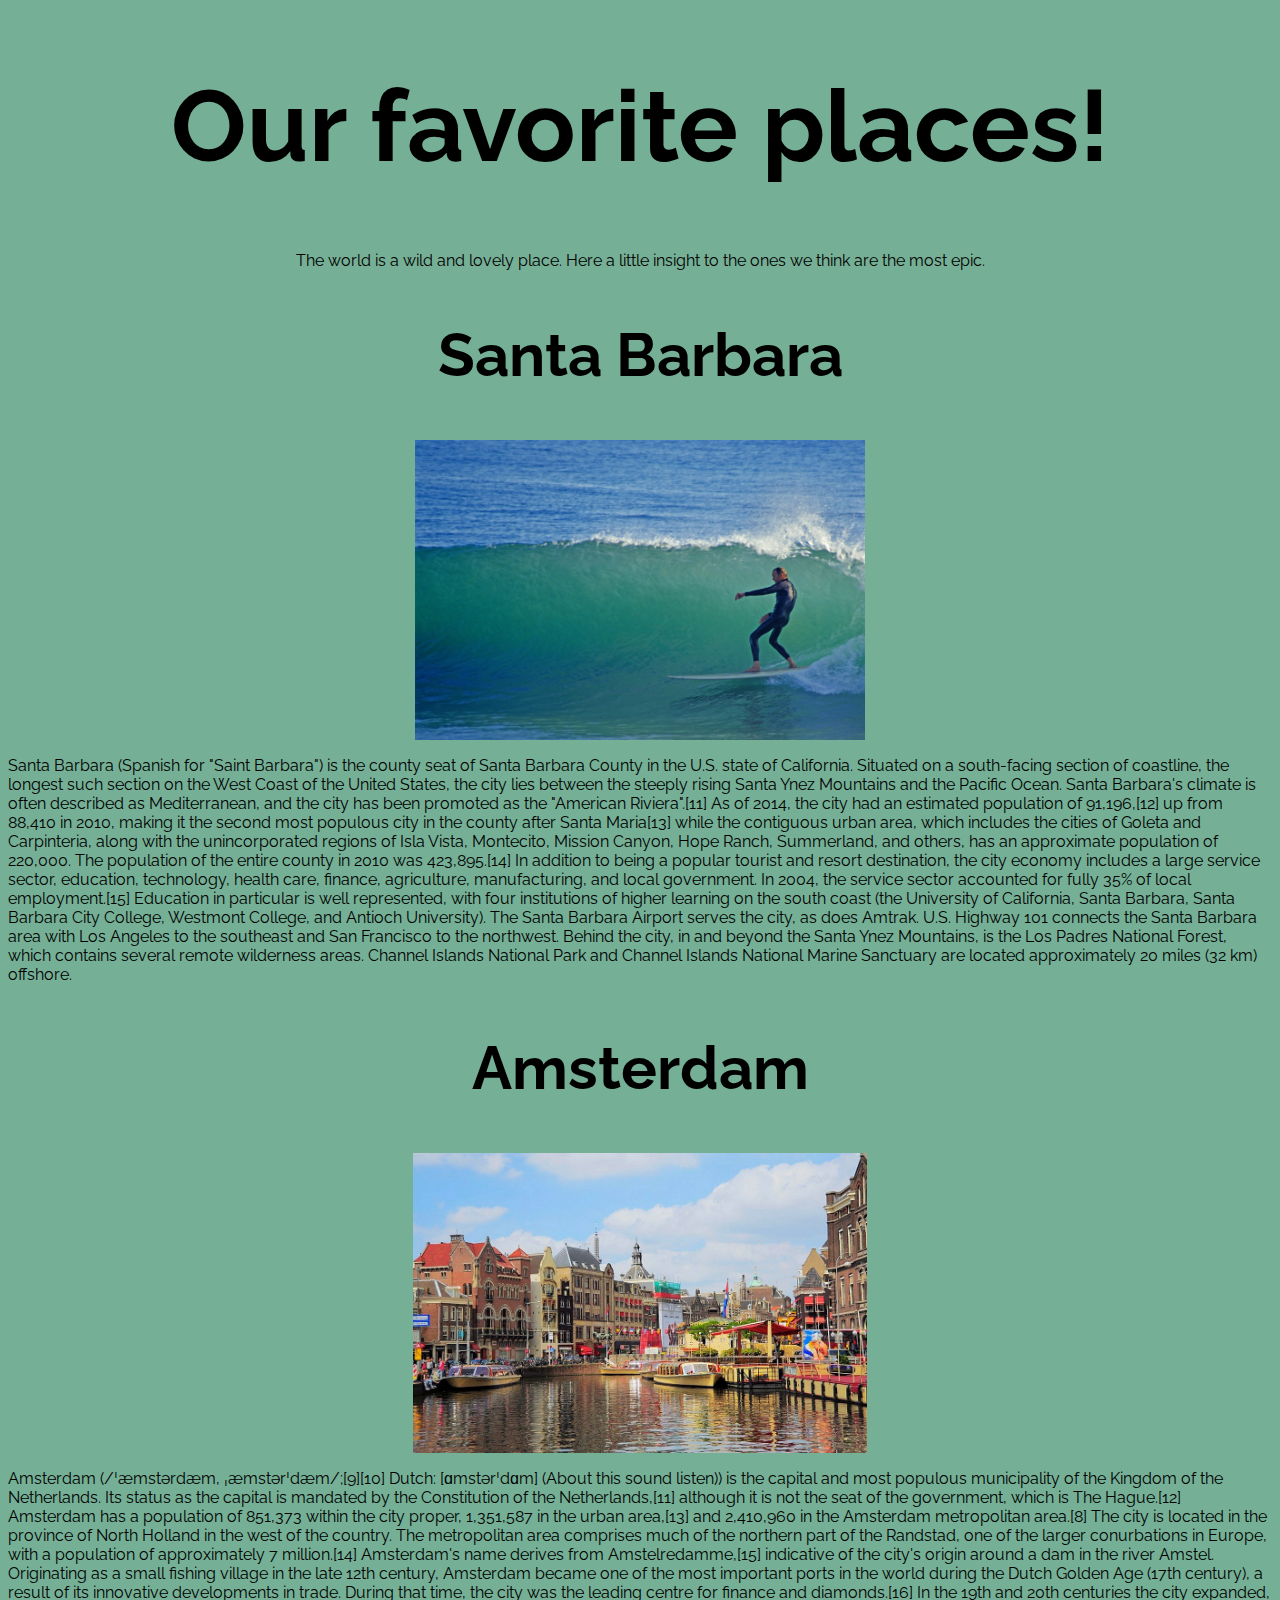
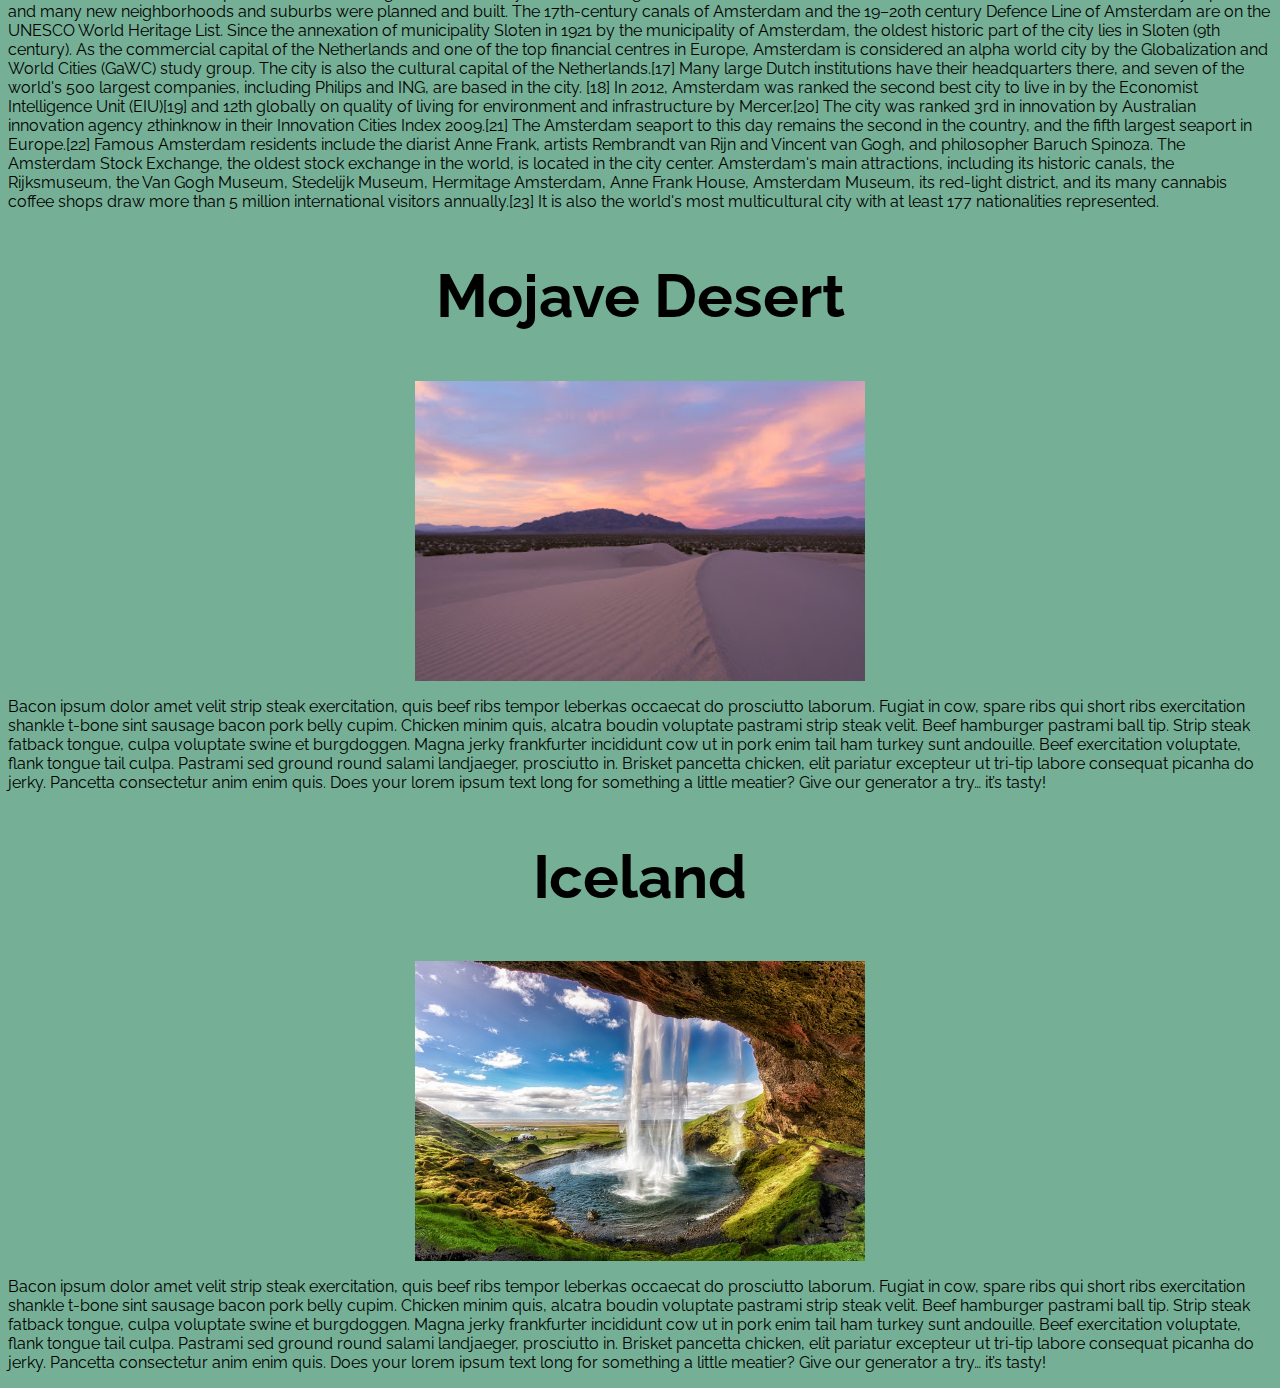
<file: index.html>
<!DOCTYPE html>
<html>
  <head>
    <link rel="stylesheet" href="css/styles2.css" type="text/css">
    <meta charset="utf-8">
    <title>Favorite Places</title>
  </head>
  <body>
    <h1>Our favorite places!</h1>
    <div>
      <p>The world is a wild and lovely place. Here a little insight
         to the ones we think are the most epic.</p>
    </div>
    <h2>Santa Barbara</h2>
    <img src="img/rincon.jpg" alt="Man surfing">
    <p>Santa Barbara (Spanish for "Saint Barbara") is the county seat of Santa
      Barbara County in the U.S. state of California. Situated on a south-facing
       section of coastline, the longest such section on the West Coast of the
       United States, the city lies between the steeply rising Santa Ynez
       Mountains and the Pacific Ocean. Santa Barbara's climate is often
       described as Mediterranean, and the city has been promoted as the
       "American Riviera".[11] As of 2014, the city had an estimated population
       of 91,196,[12] up from 88,410 in 2010, making it the second most populous
       city in the county after Santa Maria[13] while the contiguous urban area,
       which includes the cities of Goleta and Carpinteria, along with the
       unincorporated regions of Isla Vista, Montecito, Mission Canyon,
       Hope Ranch, Summerland, and others, has an approximate population of
       220,000. The population of the entire county in 2010 was 423,895.[14]

      In addition to being a popular tourist and resort destination, the city
      economy includes a large service sector, education, technology, health
      care, finance, agriculture, manufacturing, and local government. In 2004,
      the service sector accounted for fully 35% of local employment.[15]
      Education in particular is well represented, with four institutions of
      higher learning on the south coast (the University of California, Santa
      Barbara, Santa Barbara City College, Westmont College, and Antioch
      University). The Santa Barbara Airport serves the city, as does Amtrak.
      U.S. Highway 101 connects the Santa Barbara area with Los Angeles to the
      southeast and San Francisco to the northwest. Behind the city, in and
      beyond the Santa Ynez Mountains, is the Los Padres National Forest, which
      contains several remote wilderness areas. Channel Islands National Park
      and Channel Islands National Marine Sanctuary are located approximately
      20 miles (32 km) offshore.</p>

      <h2>Amsterdam</h2>
      <img src="img/Amsterdam.jpg" alt="">
      <p>Amsterdam (/ˈæmstərdæm, ˌæmstərˈdæm/;[9][10] Dutch: [ɑmstərˈdɑm] (About
      this sound listen)) is the capital and most populous municipality of the
      Kingdom of the Netherlands. Its status as the capital is mandated by the
      Constitution of the Netherlands,[11] although it is not the seat of the
      government, which is The Hague.[12] Amsterdam has a population of 851,373
      within the city proper, 1,351,587 in the urban area,[13] and 2,410,960 in
      the Amsterdam metropolitan area.[8] The city is located in the province of
      North Holland in the west of the country. The metropolitan area comprises
      much of the northern part of the Randstad, one of the larger conurbations
      in Europe, with a population of approximately 7 million.[14]

       Amsterdam's name derives from Amstelredamme,[15] indicative of the
      city's origin around a dam in the river Amstel. Originating as a small
      fishing village in the late 12th century, Amsterdam became one of the
      most important ports in the world during the Dutch Golden Age
      (17th century), a result of its innovative developments in trade.
      During that time, the city was the leading centre for finance and
      diamonds.[16] In the 19th and 20th centuries the city expanded, and many
      new neighborhoods and suburbs were planned and built. The 17th-century
      canals of Amsterdam and the 19–20th century Defence Line of Amsterdam
      are on the UNESCO World Heritage List. Since the annexation of
      municipality Sloten in 1921 by the municipality of Amsterdam, the
      oldest historic part of the city lies in Sloten (9th century).

      As the commercial capital of the Netherlands and one of the top
     financial centres in Europe, Amsterdam is considered an alpha world
     city by the Globalization and World Cities (GaWC) study group. The city
     is also the cultural capital of the Netherlands.[17] Many large Dutch
     institutions have their headquarters there, and seven of the world's 500
     largest companies, including Philips and ING, are based in the city.
     [18] In 2012, Amsterdam was ranked the second best city to live in by
     the Economist Intelligence Unit (EIU)[19] and 12th globally on quality
     of living for environment and infrastructure by Mercer.[20] The city
     was ranked 3rd in innovation by Australian innovation agency 2thinknow
     in their Innovation Cities Index 2009.[21] The Amsterdam seaport to
     this day remains the second in the country, and the fifth largest
     seaport in Europe.[22]

     Famous Amsterdam residents include the diarist Anne Frank, artists
     Rembrandt van Rijn and Vincent van Gogh, and philosopher Baruch Spinoza.

     The Amsterdam Stock Exchange, the oldest stock exchange in the world, is
     located in the city center. Amsterdam's main attractions, including its
     historic canals, the Rijksmuseum, the Van Gogh Museum, Stedelijk
     Museum, Hermitage Amsterdam, Anne Frank House, Amsterdam Museum, its
     red-light district, and its many cannabis coffee shops draw more than
     5 million international visitors annually.[23] It is also the world's
     most multicultural city with at least 177 nationalities represented.
   </p>
   <h2>Mojave Desert</h2>
   <img src="img/mojave.jpg" alt="A Photo of the Mojave Desert">
   <p>Bacon ipsum dolor amet velit strip steak exercitation, quis beef ribs
     tempor leberkas occaecat do prosciutto laborum. Fugiat in cow, spare ribs
     qui short ribs exercitation shankle t-bone sint sausage bacon pork belly
     cupim. Chicken minim quis, alcatra boudin voluptate pastrami strip steak
     velit. Beef hamburger pastrami ball tip. Strip steak fatback tongue, culpa
     voluptate swine et burgdoggen. Magna jerky frankfurter incididunt cow ut
     in pork enim tail ham turkey sunt andouille.

     Beef exercitation voluptate, flank tongue tail culpa. Pastrami sed ground round
     salami landjaeger, prosciutto in. Brisket pancetta chicken, elit pariatur
     excepteur ut tri-tip labore consequat picanha do jerky. Pancetta consectetur
     anim enim quis. Does your lorem ipsum text long for something a little meatier?
     Give our generator a try… it’s tasty!
   </p>
   <h2>Iceland</h2>
   <img src="img/Seljalandsfoss.jpg" alt="A photo of a waterfall">
   <p>Bacon ipsum dolor amet velit strip steak exercitation, quis beef ribs
     tempor leberkas occaecat do prosciutto laborum. Fugiat in cow, spare ribs
     qui short ribs exercitation shankle t-bone sint sausage bacon pork belly
     cupim. Chicken minim quis, alcatra boudin voluptate pastrami strip steak
     velit. Beef hamburger pastrami ball tip. Strip steak fatback tongue, culpa
     voluptate swine et burgdoggen. Magna jerky frankfurter incididunt cow ut
     in pork enim tail ham turkey sunt andouille.

     Beef exercitation voluptate, flank tongue tail culpa. Pastrami sed ground round
     salami landjaeger, prosciutto in. Brisket pancetta chicken, elit pariatur
     excepteur ut tri-tip labore consequat picanha do jerky. Pancetta consectetur
     anim enim quis. Does your lorem ipsum text long for something a little meatier?
     Give our generator a try… it’s tasty!
   </p>
  </body>
</html>
</file>
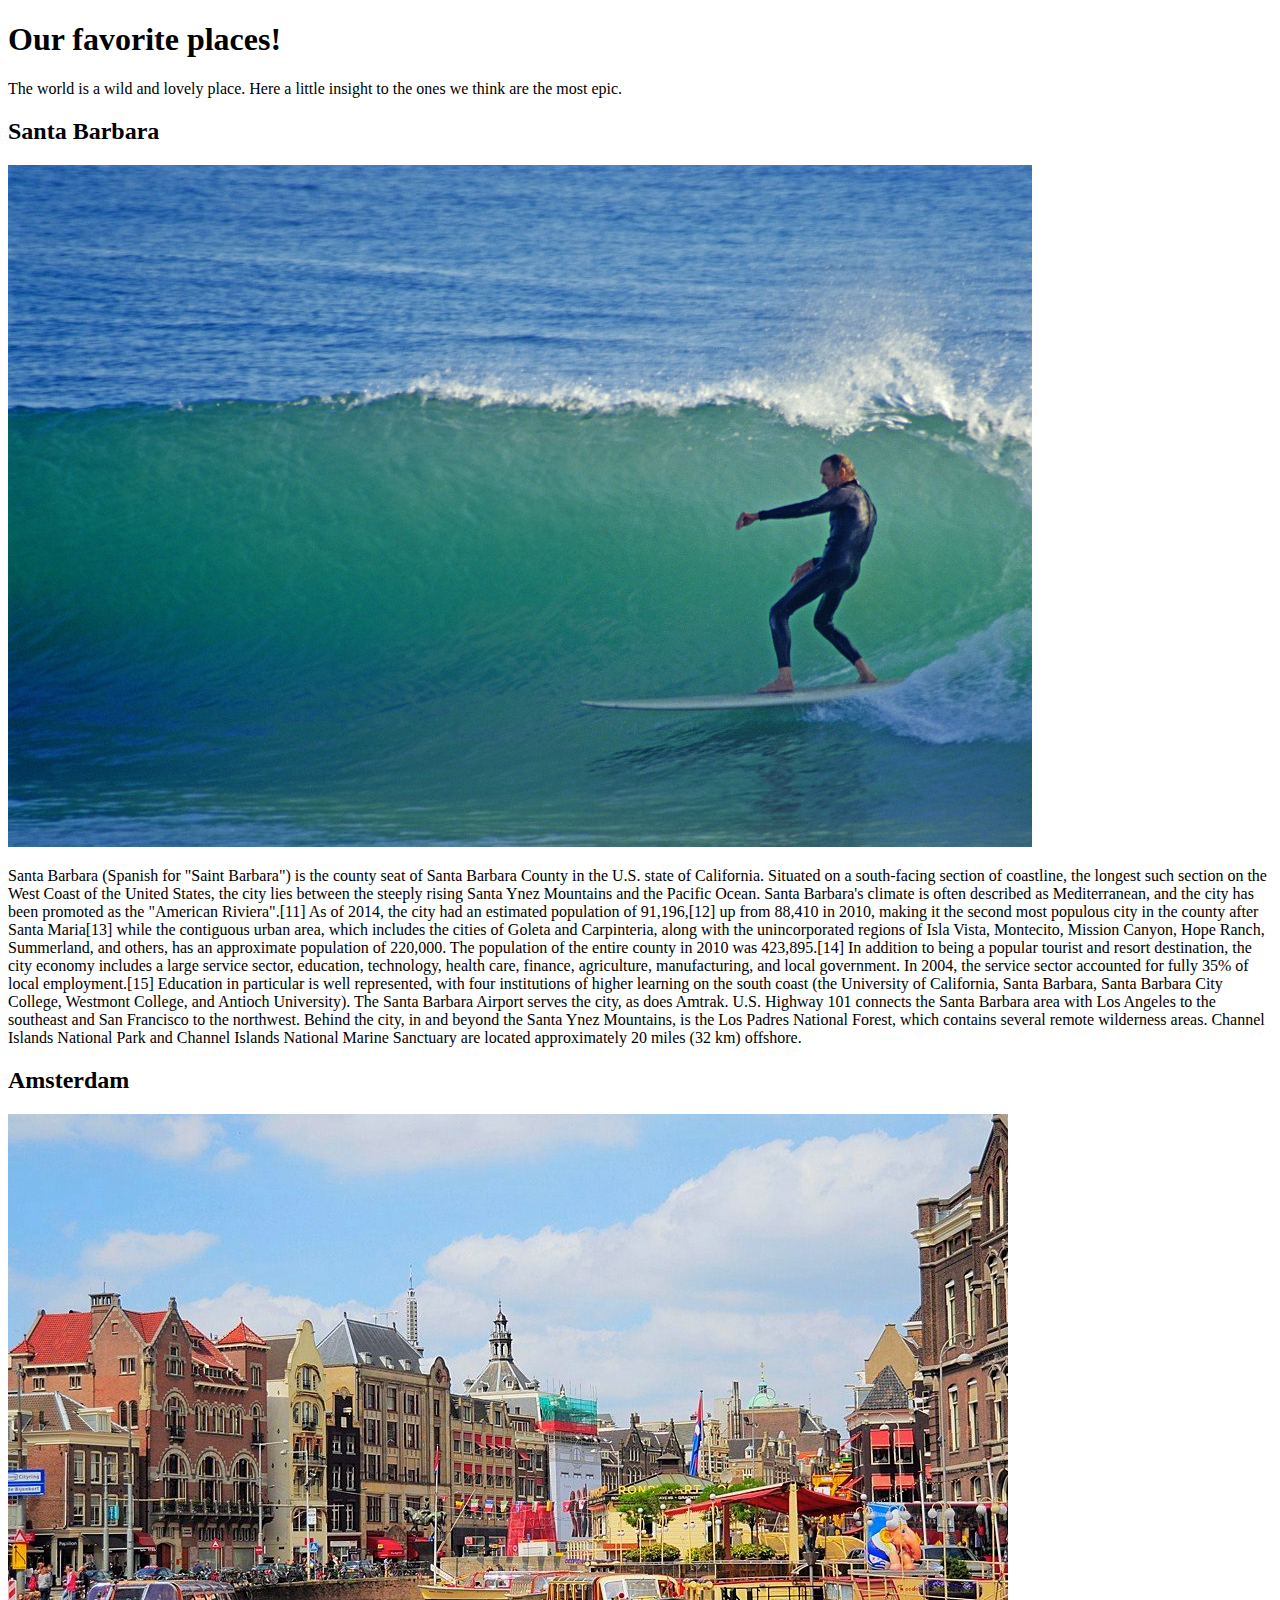
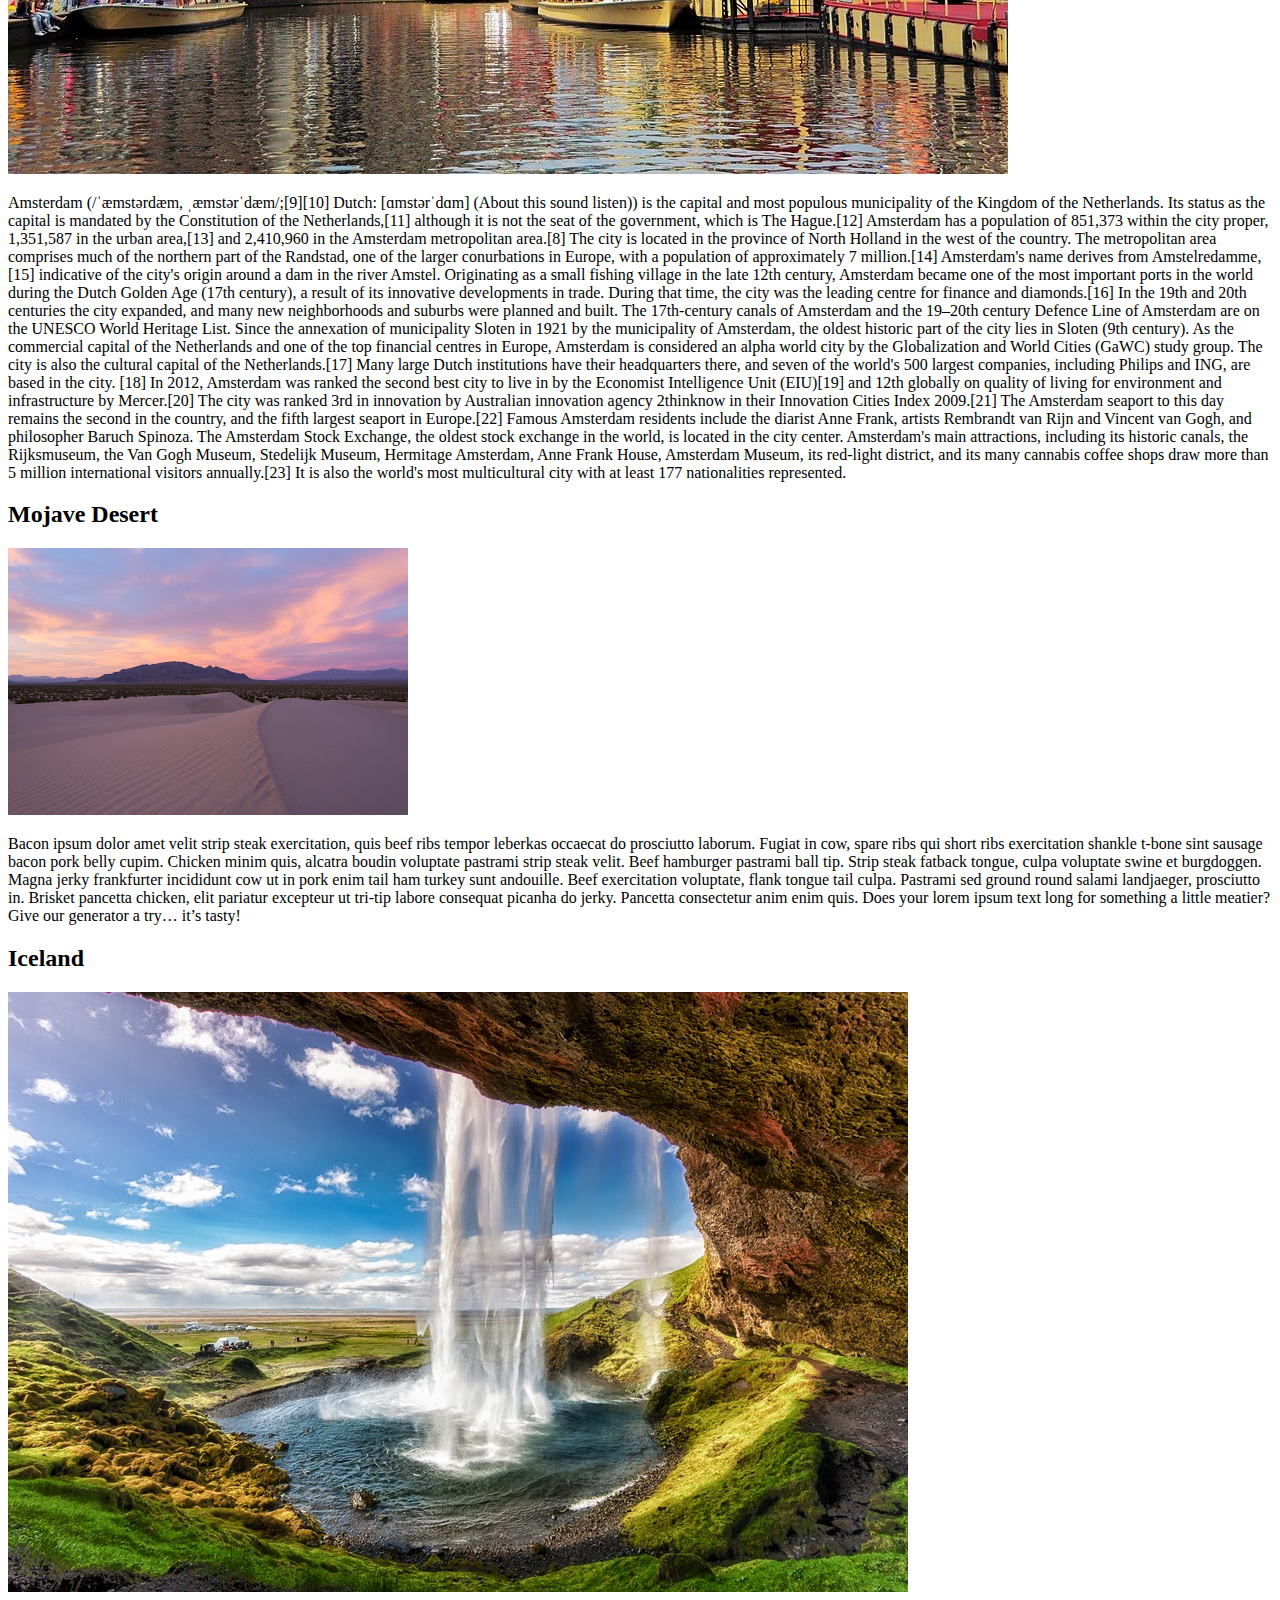
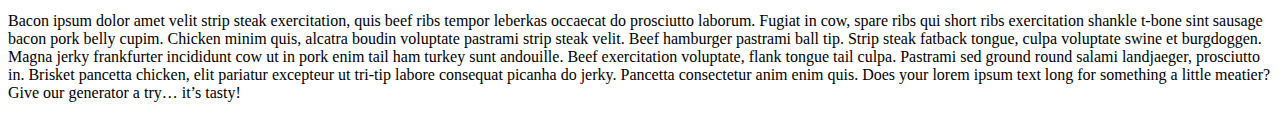
<file: favorite-places.html>
<!DOCTYPE html>
<html>
  <head>
    <meta charset="utf-8">
    <title>Favorite Places</title>
  </head>
  <body>
    <h1>Our favorite places!</h1>
    <p>The world is a wild and lovely place. Here a little insight
    to the ones we think are the most epic.</p>

    <h2>Santa Barbara</h2>
    <img src="img/rincon.jpg" alt="Man surfing">
    <p>Santa Barbara (Spanish for "Saint Barbara") is the county seat of Santa
      Barbara County in the U.S. state of California. Situated on a south-facing
       section of coastline, the longest such section on the West Coast of the
       United States, the city lies between the steeply rising Santa Ynez
       Mountains and the Pacific Ocean. Santa Barbara's climate is often
       described as Mediterranean, and the city has been promoted as the
       "American Riviera".[11] As of 2014, the city had an estimated population
       of 91,196,[12] up from 88,410 in 2010, making it the second most populous
       city in the county after Santa Maria[13] while the contiguous urban area,
       which includes the cities of Goleta and Carpinteria, along with the
       unincorporated regions of Isla Vista, Montecito, Mission Canyon,
       Hope Ranch, Summerland, and others, has an approximate population of
       220,000. The population of the entire county in 2010 was 423,895.[14]

      In addition to being a popular tourist and resort destination, the city
      economy includes a large service sector, education, technology, health
      care, finance, agriculture, manufacturing, and local government. In 2004,
      the service sector accounted for fully 35% of local employment.[15]
      Education in particular is well represented, with four institutions of
      higher learning on the south coast (the University of California, Santa
      Barbara, Santa Barbara City College, Westmont College, and Antioch
      University). The Santa Barbara Airport serves the city, as does Amtrak.
      U.S. Highway 101 connects the Santa Barbara area with Los Angeles to the
      southeast and San Francisco to the northwest. Behind the city, in and
      beyond the Santa Ynez Mountains, is the Los Padres National Forest, which
      contains several remote wilderness areas. Channel Islands National Park
      and Channel Islands National Marine Sanctuary are located approximately
      20 miles (32 km) offshore.</p>

      <h2>Amsterdam</h2>
      <img src="img/Amsterdam.jpg" alt="">
      <p>Amsterdam (/ˈæmstərdæm, ˌæmstərˈdæm/;[9][10] Dutch: [ɑmstərˈdɑm] (About
      this sound listen)) is the capital and most populous municipality of the
      Kingdom of the Netherlands. Its status as the capital is mandated by the
      Constitution of the Netherlands,[11] although it is not the seat of the
      government, which is The Hague.[12] Amsterdam has a population of 851,373
      within the city proper, 1,351,587 in the urban area,[13] and 2,410,960 in
      the Amsterdam metropolitan area.[8] The city is located in the province of
      North Holland in the west of the country. The metropolitan area comprises
      much of the northern part of the Randstad, one of the larger conurbations
      in Europe, with a population of approximately 7 million.[14]

       Amsterdam's name derives from Amstelredamme,[15] indicative of the
      city's origin around a dam in the river Amstel. Originating as a small
      fishing village in the late 12th century, Amsterdam became one of the
      most important ports in the world during the Dutch Golden Age
      (17th century), a result of its innovative developments in trade.
      During that time, the city was the leading centre for finance and
      diamonds.[16] In the 19th and 20th centuries the city expanded, and many
      new neighborhoods and suburbs were planned and built. The 17th-century
      canals of Amsterdam and the 19–20th century Defence Line of Amsterdam
      are on the UNESCO World Heritage List. Since the annexation of
      municipality Sloten in 1921 by the municipality of Amsterdam, the
      oldest historic part of the city lies in Sloten (9th century).

      As the commercial capital of the Netherlands and one of the top
     financial centres in Europe, Amsterdam is considered an alpha world
     city by the Globalization and World Cities (GaWC) study group. The city
     is also the cultural capital of the Netherlands.[17] Many large Dutch
     institutions have their headquarters there, and seven of the world's 500
     largest companies, including Philips and ING, are based in the city.
     [18] In 2012, Amsterdam was ranked the second best city to live in by
     the Economist Intelligence Unit (EIU)[19] and 12th globally on quality
     of living for environment and infrastructure by Mercer.[20] The city
     was ranked 3rd in innovation by Australian innovation agency 2thinknow
     in their Innovation Cities Index 2009.[21] The Amsterdam seaport to
     this day remains the second in the country, and the fifth largest
     seaport in Europe.[22]

     Famous Amsterdam residents include the diarist Anne Frank, artists
     Rembrandt van Rijn and Vincent van Gogh, and philosopher Baruch Spinoza.

     The Amsterdam Stock Exchange, the oldest stock exchange in the world, is
     located in the city center. Amsterdam's main attractions, including its
     historic canals, the Rijksmuseum, the Van Gogh Museum, Stedelijk
     Museum, Hermitage Amsterdam, Anne Frank House, Amsterdam Museum, its
     red-light district, and its many cannabis coffee shops draw more than
     5 million international visitors annually.[23] It is also the world's
     most multicultural city with at least 177 nationalities represented.
   </p>
   <h2>Mojave Desert</h2>
   <img src="img/mojave.jpg" alt="A Photo of the Mojave Desert">
   <p>Bacon ipsum dolor amet velit strip steak exercitation, quis beef ribs
     tempor leberkas occaecat do prosciutto laborum. Fugiat in cow, spare ribs
     qui short ribs exercitation shankle t-bone sint sausage bacon pork belly
     cupim. Chicken minim quis, alcatra boudin voluptate pastrami strip steak
     velit. Beef hamburger pastrami ball tip. Strip steak fatback tongue, culpa
     voluptate swine et burgdoggen. Magna jerky frankfurter incididunt cow ut
     in pork enim tail ham turkey sunt andouille.

     Beef exercitation voluptate, flank tongue tail culpa. Pastrami sed ground round
     salami landjaeger, prosciutto in. Brisket pancetta chicken, elit pariatur
     excepteur ut tri-tip labore consequat picanha do jerky. Pancetta consectetur
     anim enim quis. Does your lorem ipsum text long for something a little meatier?
     Give our generator a try… it’s tasty!
   </p>
   <h2>Iceland</h2>
   <img src="img/Seljalandsfoss.jpg" alt="A photo of a waterfall">
   <p>Bacon ipsum dolor amet velit strip steak exercitation, quis beef ribs
     tempor leberkas occaecat do prosciutto laborum. Fugiat in cow, spare ribs
     qui short ribs exercitation shankle t-bone sint sausage bacon pork belly
     cupim. Chicken minim quis, alcatra boudin voluptate pastrami strip steak
     velit. Beef hamburger pastrami ball tip. Strip steak fatback tongue, culpa
     voluptate swine et burgdoggen. Magna jerky frankfurter incididunt cow ut 
     in pork enim tail ham turkey sunt andouille.

     Beef exercitation voluptate, flank tongue tail culpa. Pastrami sed ground round
     salami landjaeger, prosciutto in. Brisket pancetta chicken, elit pariatur
     excepteur ut tri-tip labore consequat picanha do jerky. Pancetta consectetur
     anim enim quis. Does your lorem ipsum text long for something a little meatier?
     Give our generator a try… it’s tasty!
   </p>
  </body>
</html>
</file>
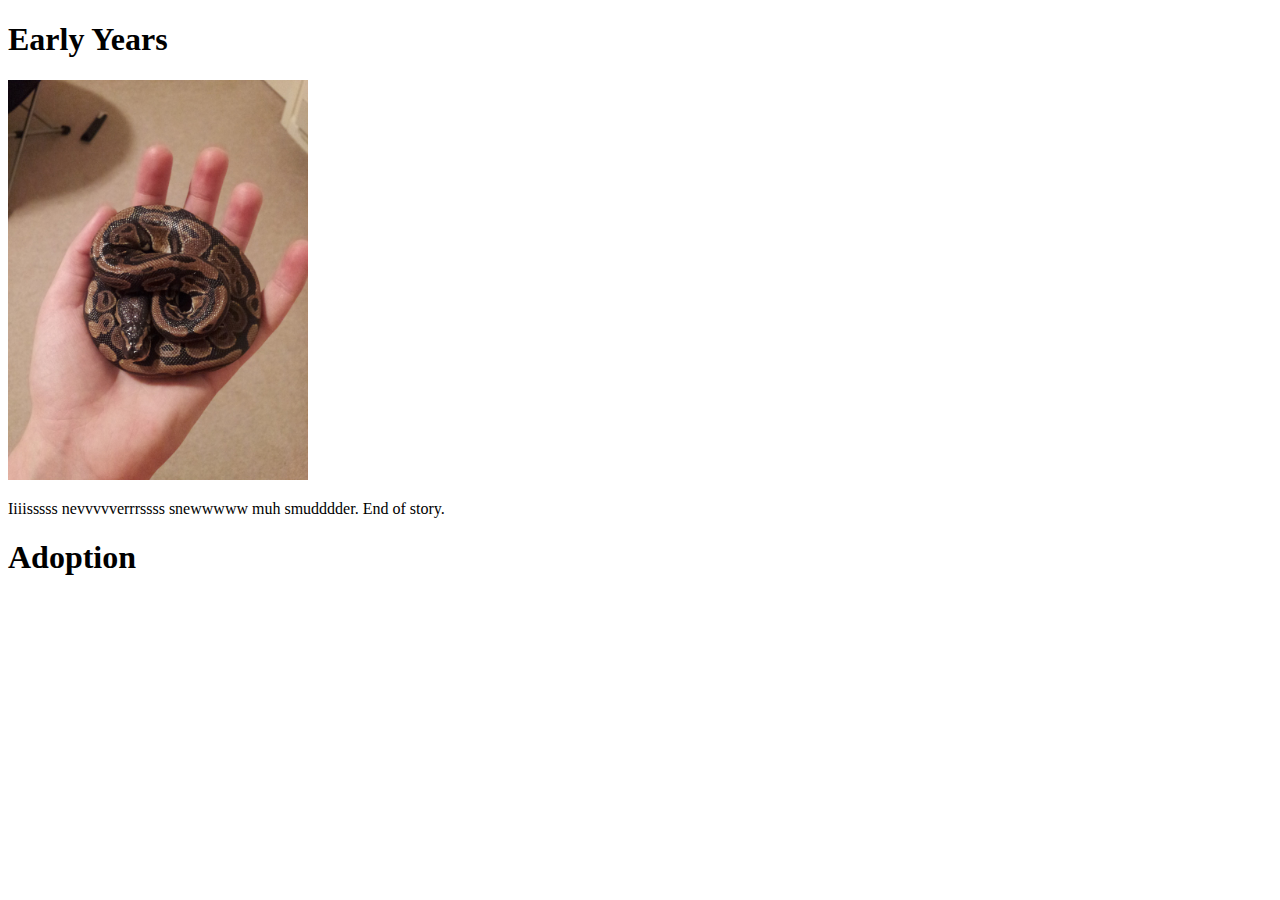
<file: fluffy-about-me.html>
<!DOCTYPE html>
<html>
  <head>
    <meta charset="utf-8">
    <title>Fluffy: Diary of a Ball Python</title>
  </head>
  <body>
    <h1>Early Years</h1>
    <img src="img/BabyFluffy.jpg" alt="Baby Ball Python" height="400" width="300">
    <p>Iiiisssss nevvvvverrrssss snewwwww muh smudddder.
    End of story.</p>
    <h1>Adoption</h1>

  </body>
</html>
</file>
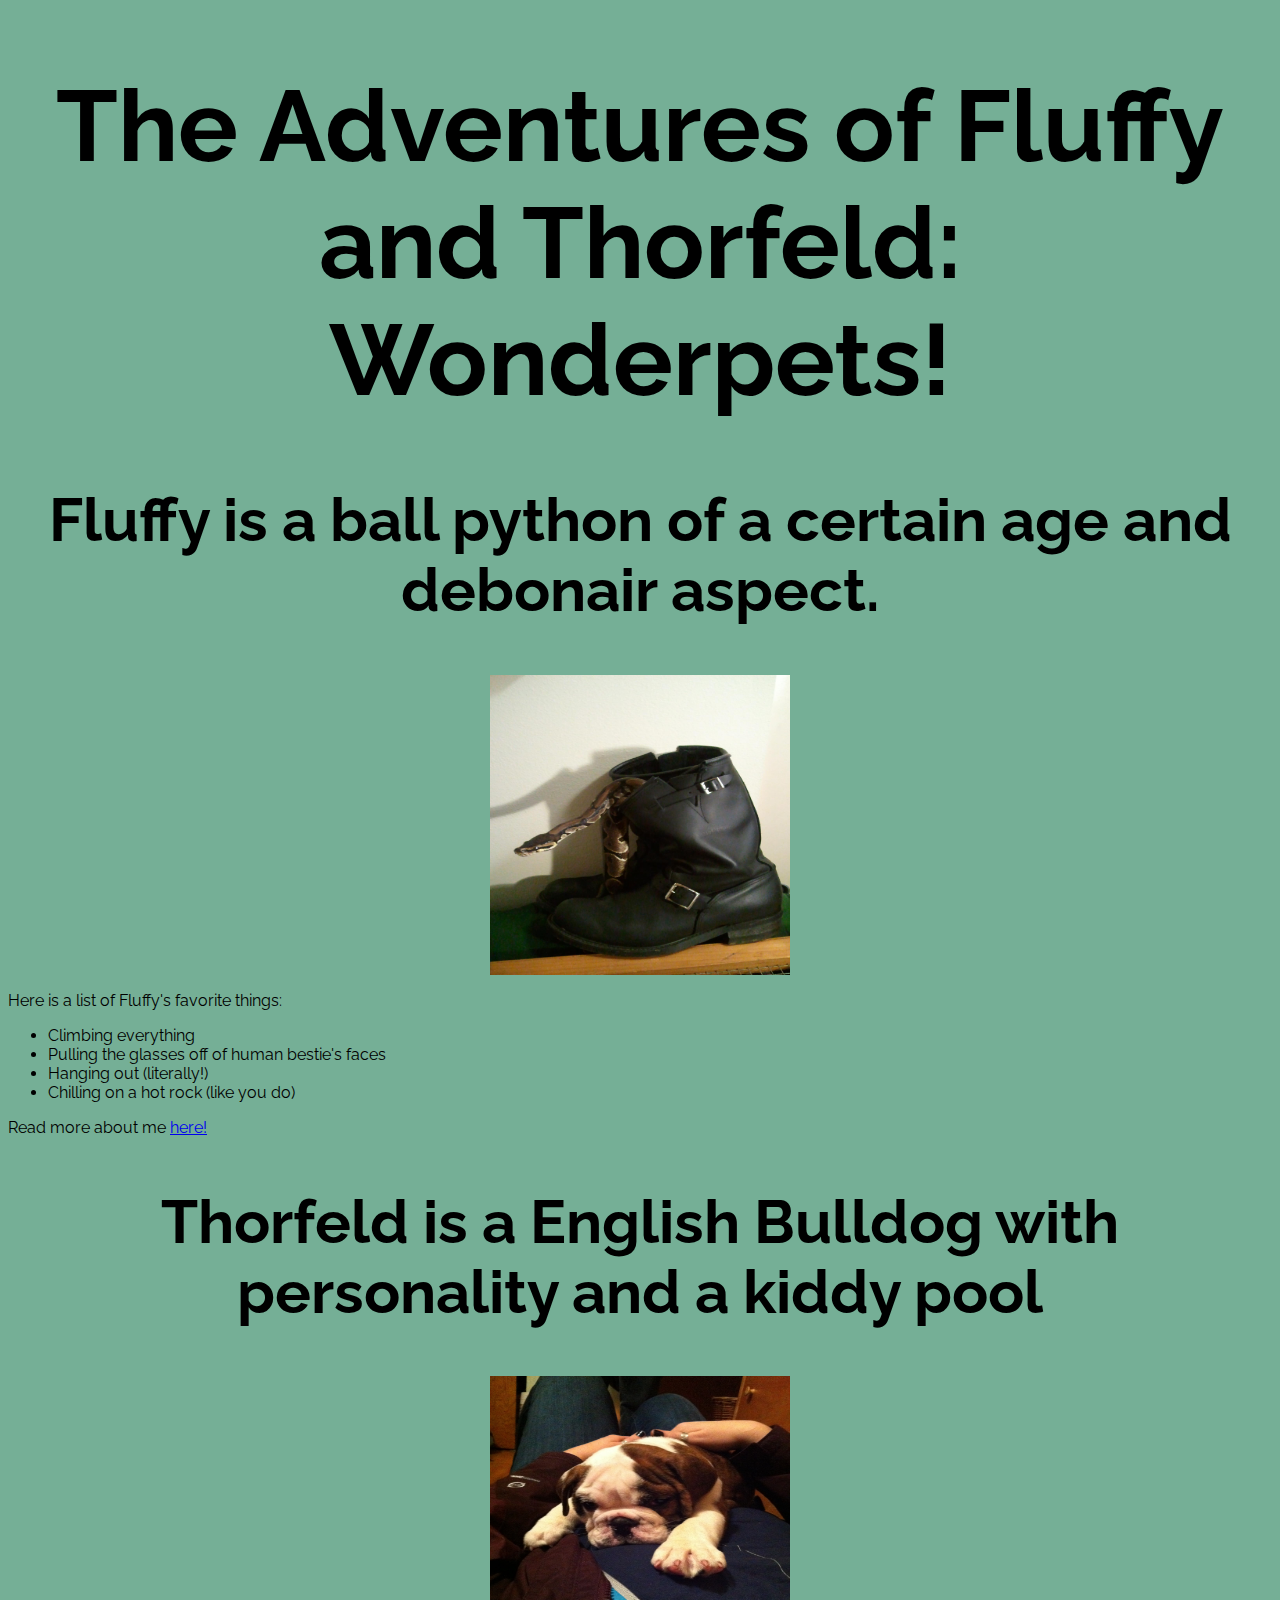
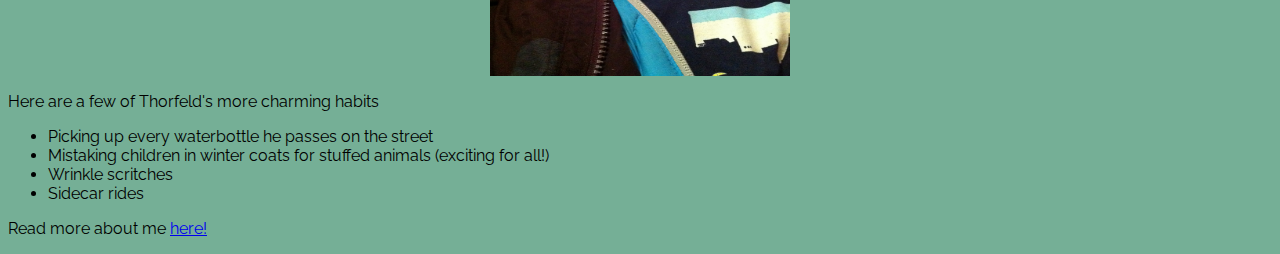
<file: fluffy-thorfeld-adventures.html>
<!DOCTYPE html>
<html>
  <head>
    <link rel="stylesheet" href="css/styles2.css"  type="text/css">
    <!--<link href="https://fonts.googleapis.com/css?family=Gloria+Hallelujah"
    rel="stylesheet">-->
    <meta charset="utf-8">
    <title>The Adventures of Fluffy and Thorfeld</title>
    <!--<style>
      body {
        font-family: 'Gloria Hallelujah', cursive;
        font-size: 48 px;
      }
    </style>-->
  </head>
  <body>
    <h1>The Adventures of Fluffy and Thorfeld: Wonderpets!</h1>
    <h2>Fluffy is a ball python of a certain age and debonair aspect.</h2>
    <img src="img/Fluffyboots.jpg" alt="Fluffy is a travellin snake"
    width="300" height="400">

    <p>Here is a list of Fluffy's favorite things:</p>
    <ul>
      <li>Climbing everything</li>
      <li>Pulling the glasses off of human bestie's faces</li>
      <li>Hanging out (literally!)</li>
      <li>Chilling on a hot rock (like you do)</li>
    </ul>
    <p>Read more about me <a href="fluffy-about-me.html">here!</a></p>
    <h2>Thorfeld is a English Bulldog with personality and a kiddy pool</h2>
    <img src="img/BabyThorfeld.jpg" alt="Thorfeld" width="300" height="350">
    <p>Here are a few of Thorfeld's more charming habits</p>
    <ul>
      <li>Picking up every waterbottle he passes on the street</li>
      <li>Mistaking children in winter coats for stuffed animals
        (exciting for all!)</li>
      <li>Wrinkle scritches</li>
      <li>Sidecar rides</li>
    </ul>
    <p>Read more about me <a href="thorfeld-about-me.html">here!</a></p>
  </body>
</html>
</file>
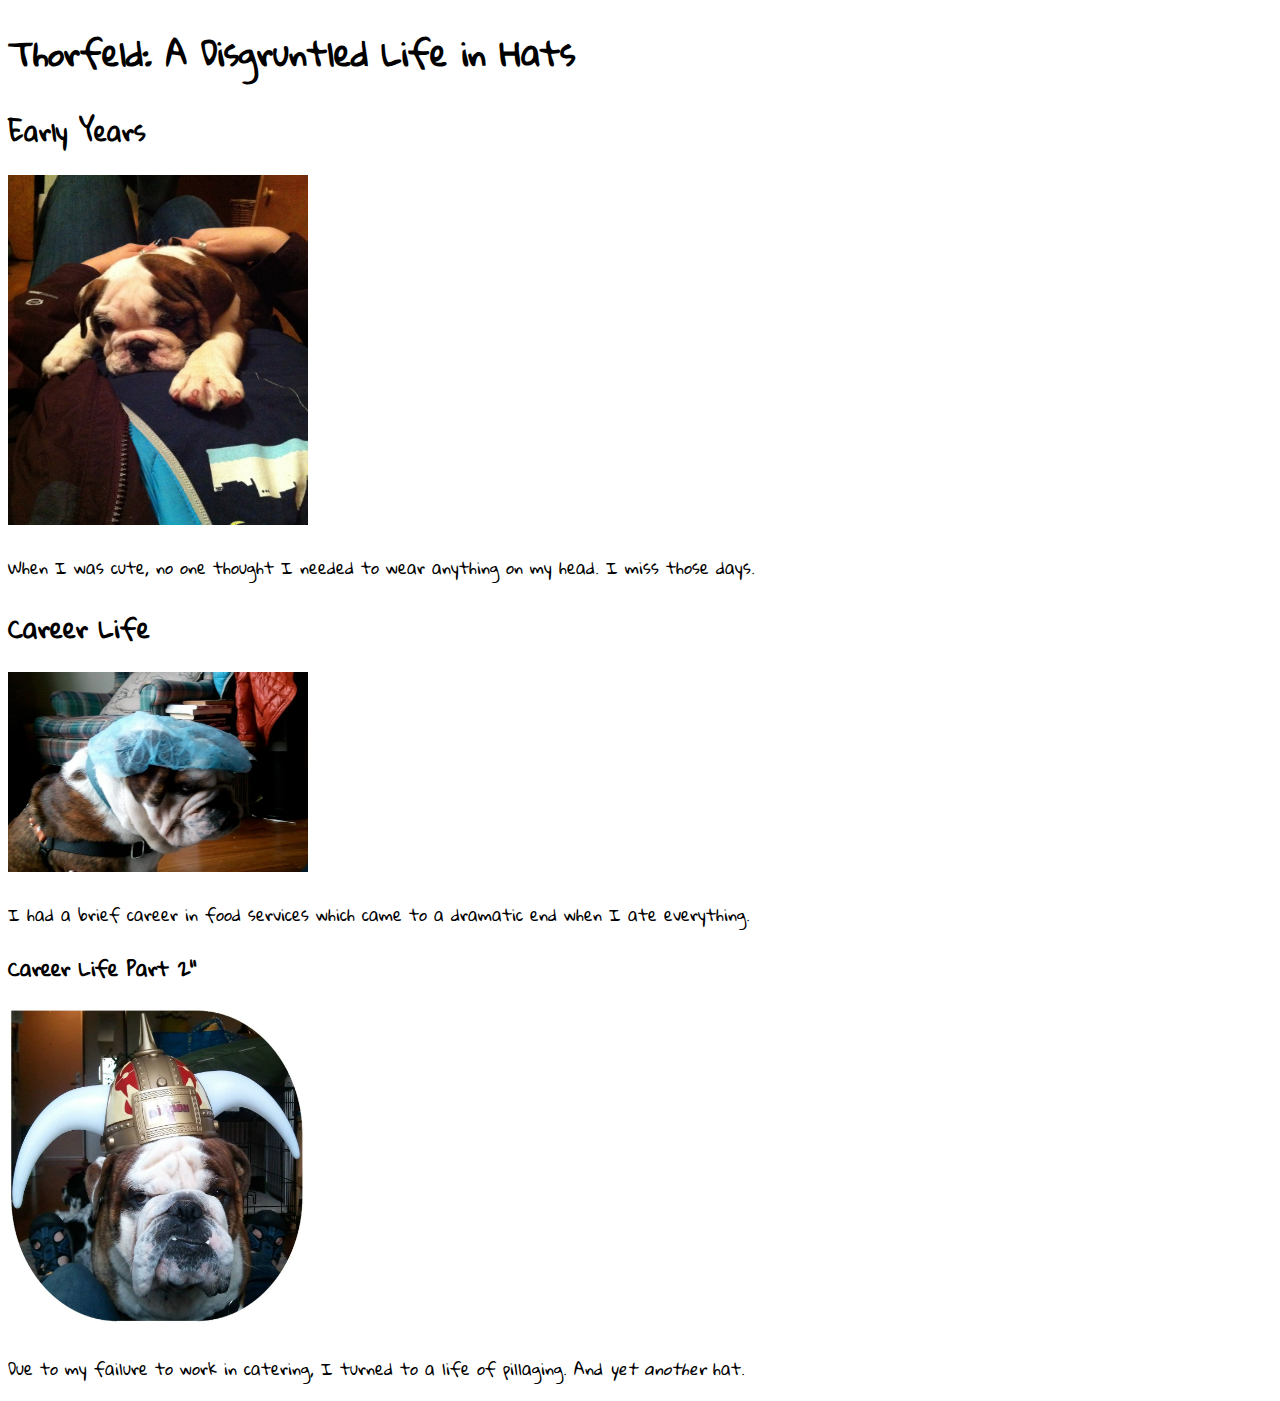
<file: thorfeld-about-me.html>
<!DOCTYPE html>
<html>
  <head>
    <link href="https://fonts.googleapis.com/css?family=Gloria+Hallelujah"
    rel="stylesheet">
    <meta charset="utf-8">
    <style>
      body {
        font-family: 'Gloria Hallelujah', cursive;
        font-size: 48 px;
      }
    </style>
    <title>Thorfeld: A Disgruntled Life in Hats</title>
  </head>
  <body>
    <h1>Thorfeld: A <strong>Disgruntled</strong> Life in Hats</h1>
    <h2>Early Years</h2>
    <img src="img/BabyThorfeld.jpg" alt="Baby Bulldog"
    height="350" width="300">
    <p>When I was cute, no one thought I needed to wear anything on my head.
      I miss those days.</p>
    <h2>Career Life</h2>
    <img src="img/ThorfeldLunchLady.jpg"
    alt="Bulldog in profile wearing a hairnet" height="200" width="300">
    <p>I had a brief career in food services which came to a dramatic end 
      when I ate everything.</p>
    <h3>Career Life Part 2"</h3>
    <img src="img/ThorfeldoftheNorth.jpg" alt="Bulldog in a Viking Helmet"
    height="320" width="300">
    <p>Due to my failure to work in catering,
      I turned to a life of pillaging.
      And <em>yet another</em> hat.</p>
  </body>
</html>
</file>
<file: css/styles2.css>
@import  url('https://fonts.googleapis.com/css?family=Raleway');
h1{
  text-align: center;
  font-size: 100px;
  font-family: 'Raleway', sans-serif;

}
h2{
  text-align: center;
  font-size: 60px;
  font-family: 'Raleway', sans-serif;
}
p{

  font-family: 'Raleway', sans-serif;

}
div {
  text-align: center;
}
img{
  margin: auto;
  display: block;
  height: 300px;
  width: 400;
}
body {
  background-color: #75AF96;

}

ul {
  font-family: 'Raleway', sans-serif;
}
</file>
